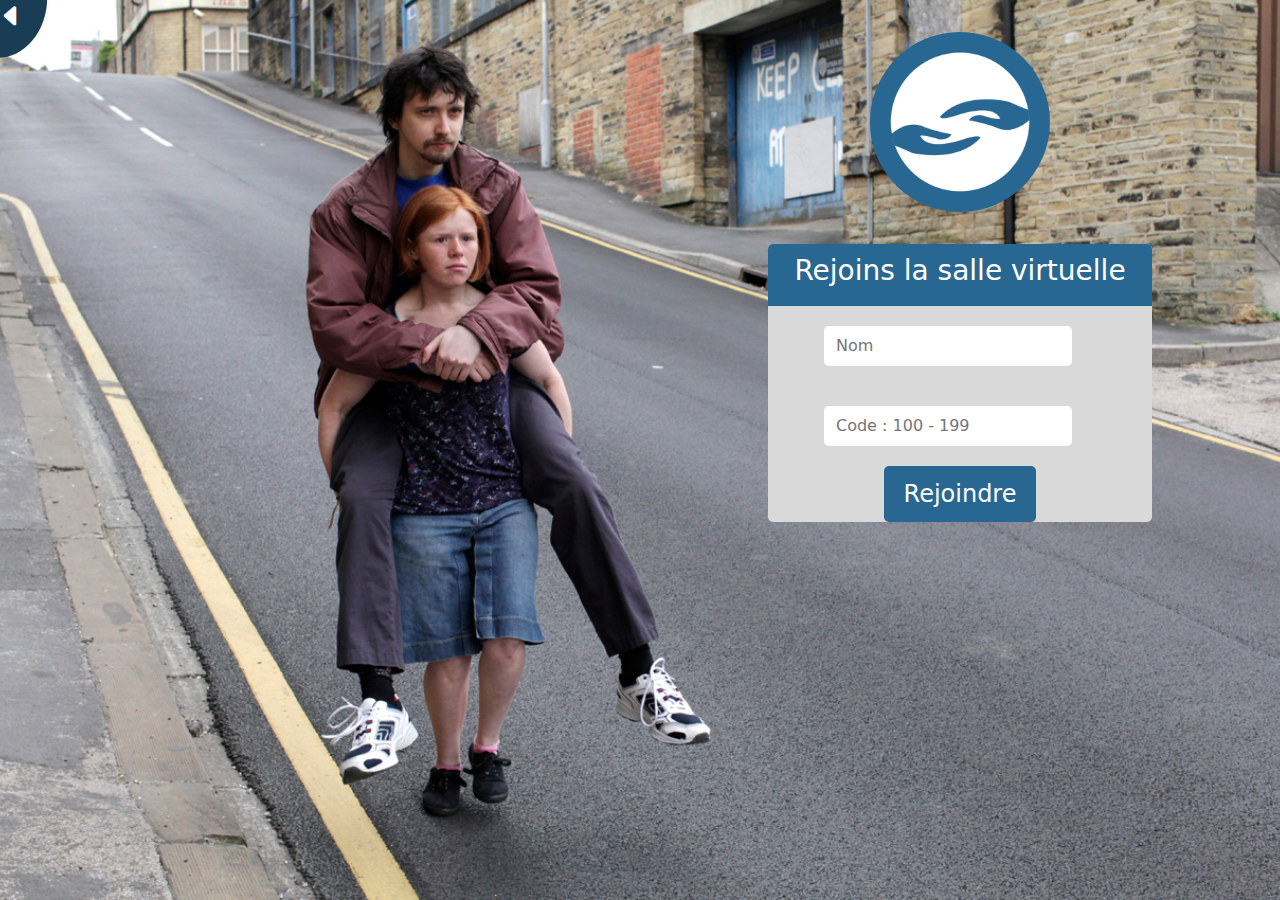
<file: index.html>
<!DOCTYPE html>
<html lang="fr">

<head>
  <meta charset="UTF-8">
  <meta name="viewport" content="width=device-width, initial-scale=1.0">
  <meta http-equiv="X-UA-Compatible" content="ie=edge">
  <!-- Icon -->
  <link rel="icon" href="./image/favicon.ico" type="image/x-icon">
  <!-- Title -->
  <title>Astéreotype | Accueil</title>
  <!-- Link -->
  <link rel="stylesheet" href="./css/home.css">
  <link rel="stylesheet" href="./css/style.css">
  <link href="./css/bootstrap/bootstrap.min.css" rel="stylesheet">
</head>

<body>
  <div class="open-left-menu">
    <a class="pointer" data-bs-toggle="modal" data-bs-target="#menu-left">
      <i class="bi bi-caret-left-fill icon-style"></i>
    </a>
  </div>
  <div class="row g-0">
    <article class="col-6">

    </article>
    <article class="col-6">
      <div class="row text-center" style="margin: 5% 0px;">
        <div class="col-12">
          <img class="logo-style" src="./image/logo.png" alt="logo-home">
        </div>
      </div>
      <div class="row g-0">
        <div class="col-12">
          <div class="join-session-container text-center">
            <div class="join-session-header">
              <h3>Rejoins la salle virtuelle</h3>
            </div>
            <form action="./pages/student/waiting_room.html" class="join-session-form" name="formSaisie">
              <div class="row" style="padding: 20px 80px;">
                <input type="text" class="row" placeholder="Nom" name="name" id="name" required>
              </div>
              <div class="row" style="padding: 20px 80px;">
                <input type="number" class="row" placeholder="Code : 100 - 199" id="code" min="100" max="199"
                  name="code" required>
              </div>
              <input type="submit" class="btn-action" value="Rejoindre">
            </form>
          </div>
        </div>
      </div>
    </article>
  </div>

  <!-- Modal -->
  <div class="modal fade" id="menu-left" tabindex="-1" aria-labelledby="exampleModalLabel" aria-hidden="true">
    <div class="modal-dialog">
      <div class="modal-content">
        <div class="modal-header">
          <h1 class="modal-title fs-5" id="exampleModalLabel"> Espace intervenant</h1>
          <button type="button" class="btn-close" data-bs-dismiss="modal" aria-label="Close"></button>
        </div>
        <form action="./pages/intervener/select_activity.html" class="modal-body" name="formSaisie">
          <div class="row" style="padding: 20px 80px;">
            <input type="text" class="login" placeholder="Identifiant" name="identifiant" id="identifiant" minlength="3"
              maxlength="15" required>
          </div>
          <div class="row" style="padding: 20px 80px;">
            <input type="password" class="login" placeholder="Mdp (maj, min, chiffre, caractère spé)" id="pswd" required
              pattern="^(?=.*[a-z])(?=.*[A-Z])(?=.*[0-9])(?=.*[!@#$%^&*_=+-]).{8,16}$">
            <a href="" class="password-forgot"> Mot de passe oublié</a>
          </div>
          <input type="submit" class="btn-modal" value="Connexion">
          <img class="logo-modal" src="./image/logo.png" alt="logo-footer">
        </form>
      </div>
    </div>
  </div>

  <script src="./js/script.js"></script>
  <script src="./js/bootstrap/bootstrap.bundle.min.js"></script>
  <script src="https://ajax.googleapis.com/ajax/libs/jquery/3.6.3/jquery.min.js"></script>
</body>

</html>
</file>
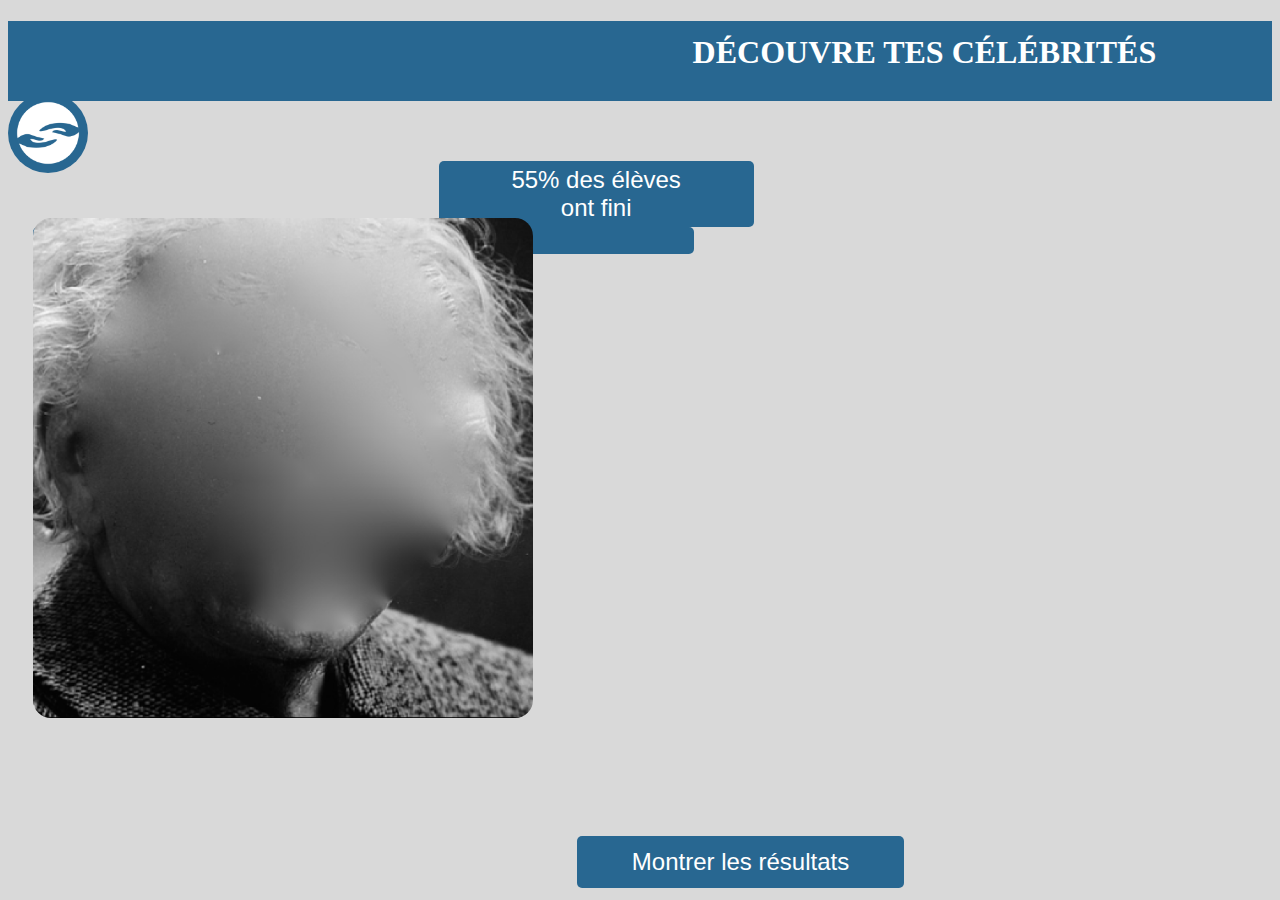
<file: attente-results.html>
<!doctype html>
<html lang="fr">

<head>
    <style>
        img {
            border-radius: 18px;
        }
    </style>
    <meta charset="utf-8">
    <meta name="viewport" content="width=device-width, initial-scale=1">
    <title>Astéréotype</title>
    <meta name="viewport" content="width=device-width, initial-scale=1.0">
    <meta http-equiv="X-UA-Compatible" content="ie=edge">
    <link href="https://cdn.jsdelivr.net/npm/bootstrap@5.3.0-alpha1/dist/css/bootstrap.min.css" rel="stylesheet" integrity="sha384-GLhlTQ8iRABdZLl6O3oVMWSktQOp6b7In1Zl3/Jr59b6EGGoI1aFkw7cmDA6j6gD" crossorigin="anonymous">
    <link rel="icon" href="./image/favicon.ico" type="image/x-icon">
    <link href="css/attente_results.css" rel="stylesheet" type="text/css">
</head>

        <body>
            <!-- <script src="https://cdn.jsdelivr.net/npm/bootstrap@5.3.0-alpha1/dist/js/bootstrap.bundle.min.js"
                integrity="sha384-w76AqPfDkMBDXo30jS1Sgez6pr3x5MlQ1ZAGC+nuZB+EYdgRZgiwxhTBTkF7CXvN"
                crossorigin="anonymous">
            </script> -->
                <body style="background-color: #D9D9D9">
                    <div class="header-box">
                        <div class="row text-center">
                            <div class="col">
                                <h1 class="header-text">Découvre tes célébrités</h1>
                            </div>
                            <div class="col-4">
                                <img class="logo-style" src="./image/logo.png">
                            </div>
                        </div>
                    </div>
                <div class="contenu-page">
                    <div class="bg-info clearfix">
                        <button type="button" class="btn-progression">55% des élèves ont fini</button> 
                    </div>
                    <div class="progress">
                        <div class="progress-bar bg-success" role="progressbar" style="width: 55%;" aria-valuenow="55" aria-valuemin="0" aria-valuemax="100">
                              55% des élèves ont fini
                        </div>
                      </div>
                    <div class="image">
                        <img src="image/einstein.png" alt="einstein" width="500" height="500" />
                    </div>
                </div>
                
                <form class="row g-3 needs-validation" novalidate>
                    <div class="col-12">
                        <button class="btn-results" type="submit" a href=""></a> Montrer les résultats</button>
                    </div>
                </form>
            

        </body>

</html>
</file>
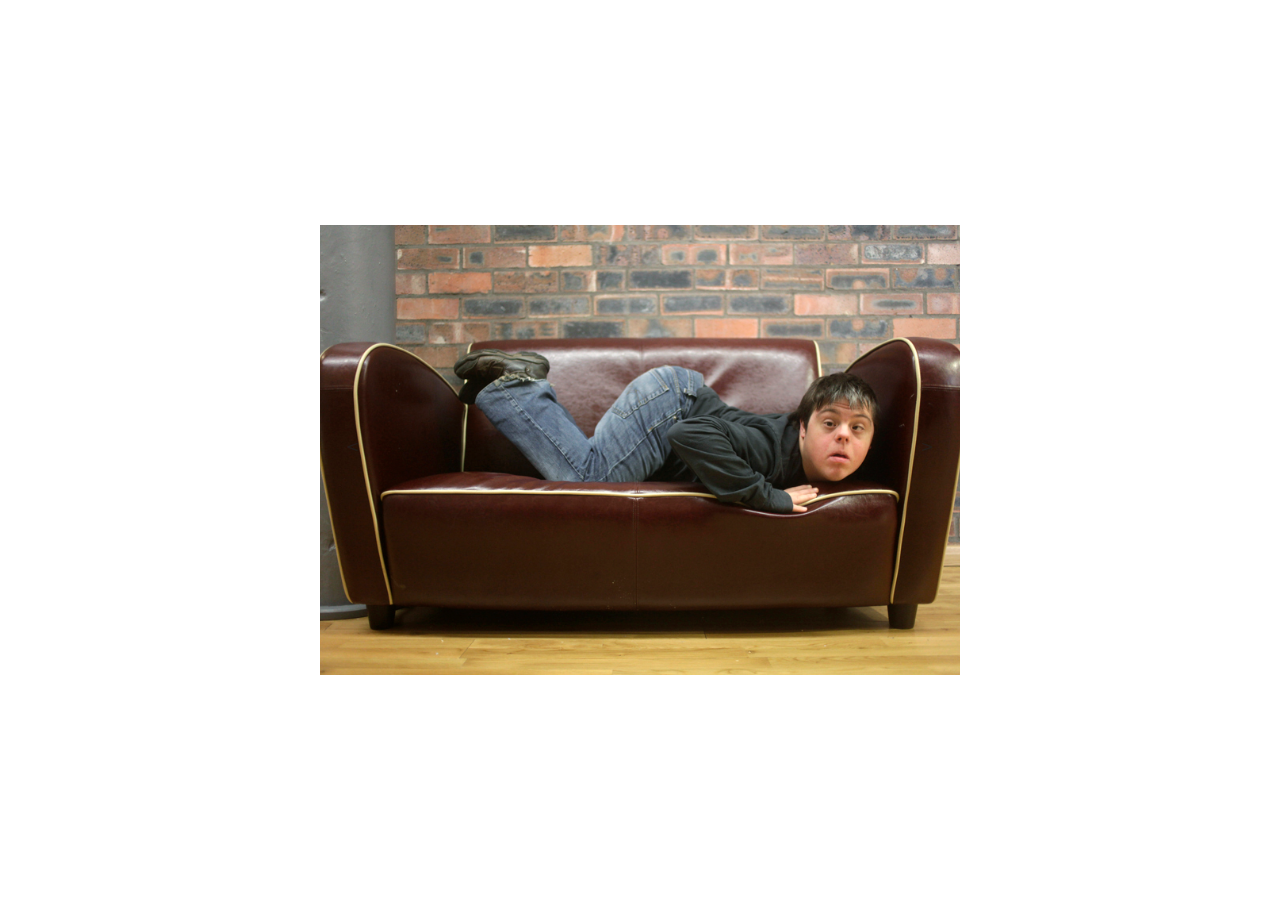
<file: carroussel.html>
<!DOCTYPE html>
<html lang="fr">

<head>
    <meta charset="UTF-8">
    <meta name="viewport" content="width=device-width, initial-scale=1.0">
    <meta http-equiv="X-UA-Compatible" content="ie=edge">
    <title>Astéreotype</title>
    <link rel="stylesheet" href="./css/carroussel.css">
    <link rel="icon" href="./image/favicon.ico" type="image/x-icon">
    <!-- Bootstrap -->
    <link href="./css/bootstrap/bootstrap.min.css" rel="stylesheet">
</head>

<body>
    <!-- <div id="carouselExampleIndicators" class="carousel slide" data-bs-ride="carousel">
        <div class="carousel-indicators">
            <button type="button" data-bs-target="#carouselExampleIndicators" data-bs-slide-to="0" class="active"
                aria-current="true" aria-label="Slide 1"></button>
            <button type="button" data-bs-target="#carouselExampleIndicators" data-bs-slide-to="1"
                aria-label="Slide 2"></button>
            <button type="button" data-bs-target="#carouselExampleIndicators" data-bs-slide-to="2"
                aria-label="Slide 3"></button>
        </div>
        <div class="carousel-inner">
            <div class="carousel-item active">
                <img src="image/Maloyn-Chatelin-Act1.jpg" class="d-block w-100" alt="...">
            </div>
            <div class="carousel-item">
                <img src="image/Cedric-legal-Act1.jpg" class="d-block w-100" alt="...">
            </div>
            <div class="carousel-item">
                <img src="image/Jack-Riley_Act1.jpg" class="d-block w-100" alt="...">
            </div>
        </div>
        <button class="carousel-control-prev" type="button" data-bs-target="#carouselExampleIndicators"
            data-bs-slide="prev">
            <span class="carousel-control-prev-icon" aria-hidden="true"></span>
            <span class="visually-hidden">Previous</span>
        </button>
        <button class="carousel-control-next" type="button" data-bs-target="#carouselExampleIndicators"
            data-bs-slide="next">
            <span class="carousel-control-next-icon" aria-hidden="true"></span>
            <span class="visually-hidden">Next</span>
        </button>
    </div> -->

    <!-- <div id="carouselExampleControls" class="carousel slide" data-bs-ride="carousel">
        <div class="carousel-inner">
          <div class="carousel-item active">
            <img src="image/Maloyn-Chatelin-Act1.jpg" class="d-block w-100" alt="...">
          </div>
          <div class="carousel-item">
            <img src="image/Cedric-legal-Act1.jpg" class="d-block w-100" alt="...">
          </div>
          <div class="carousel-item">
            <img src="image/Jack-Riley_Act1.jpg" class="d-block w-100" alt="...">
          </div>
        </div>
        <button class="carousel-control-prev" type="button" data-bs-target="#carouselExampleControls" data-bs-slide="prev">
          <span class="carousel-control-prev-icon" aria-hidden="true"></span>
          <span class="visually-hidden">Previous</span>
        </button>
        <button class="carousel-control-next" type="button" data-bs-target="#carouselExampleControls" data-bs-slide="next">
          <span class="carousel-control-next-icon" aria-hidden="true"></span>
          <span class="visually-hidden">Next</span>
        </button>
      </div> -->

      <body>

        <div class="slider">
            
            <!-- slide 1 -->
            <div class="slider-items">
              <div class="slide ">
                <img
                  src="image/Maloyn-Chatelin-Act1.jpg" alt=""/>
              </div>
        
               <!-- slide 2 -->
              <div class="slide active">
                <img src="image/Cedric-legal-Act1.jpg" alt="" />
              </div>
        
               <!-- slide 3 -->
              <div class="slide ">
                <img src="image/Jack-Riley_Act1.jpg" alt="" />
              </div>
      
             <!-- Control buttons -->
            <button class="btn btn-next"> > </button>
            <button class="btn btn-prev"> < </button>
          </div>
    
          
    </body>
</body>

</html>
</file>
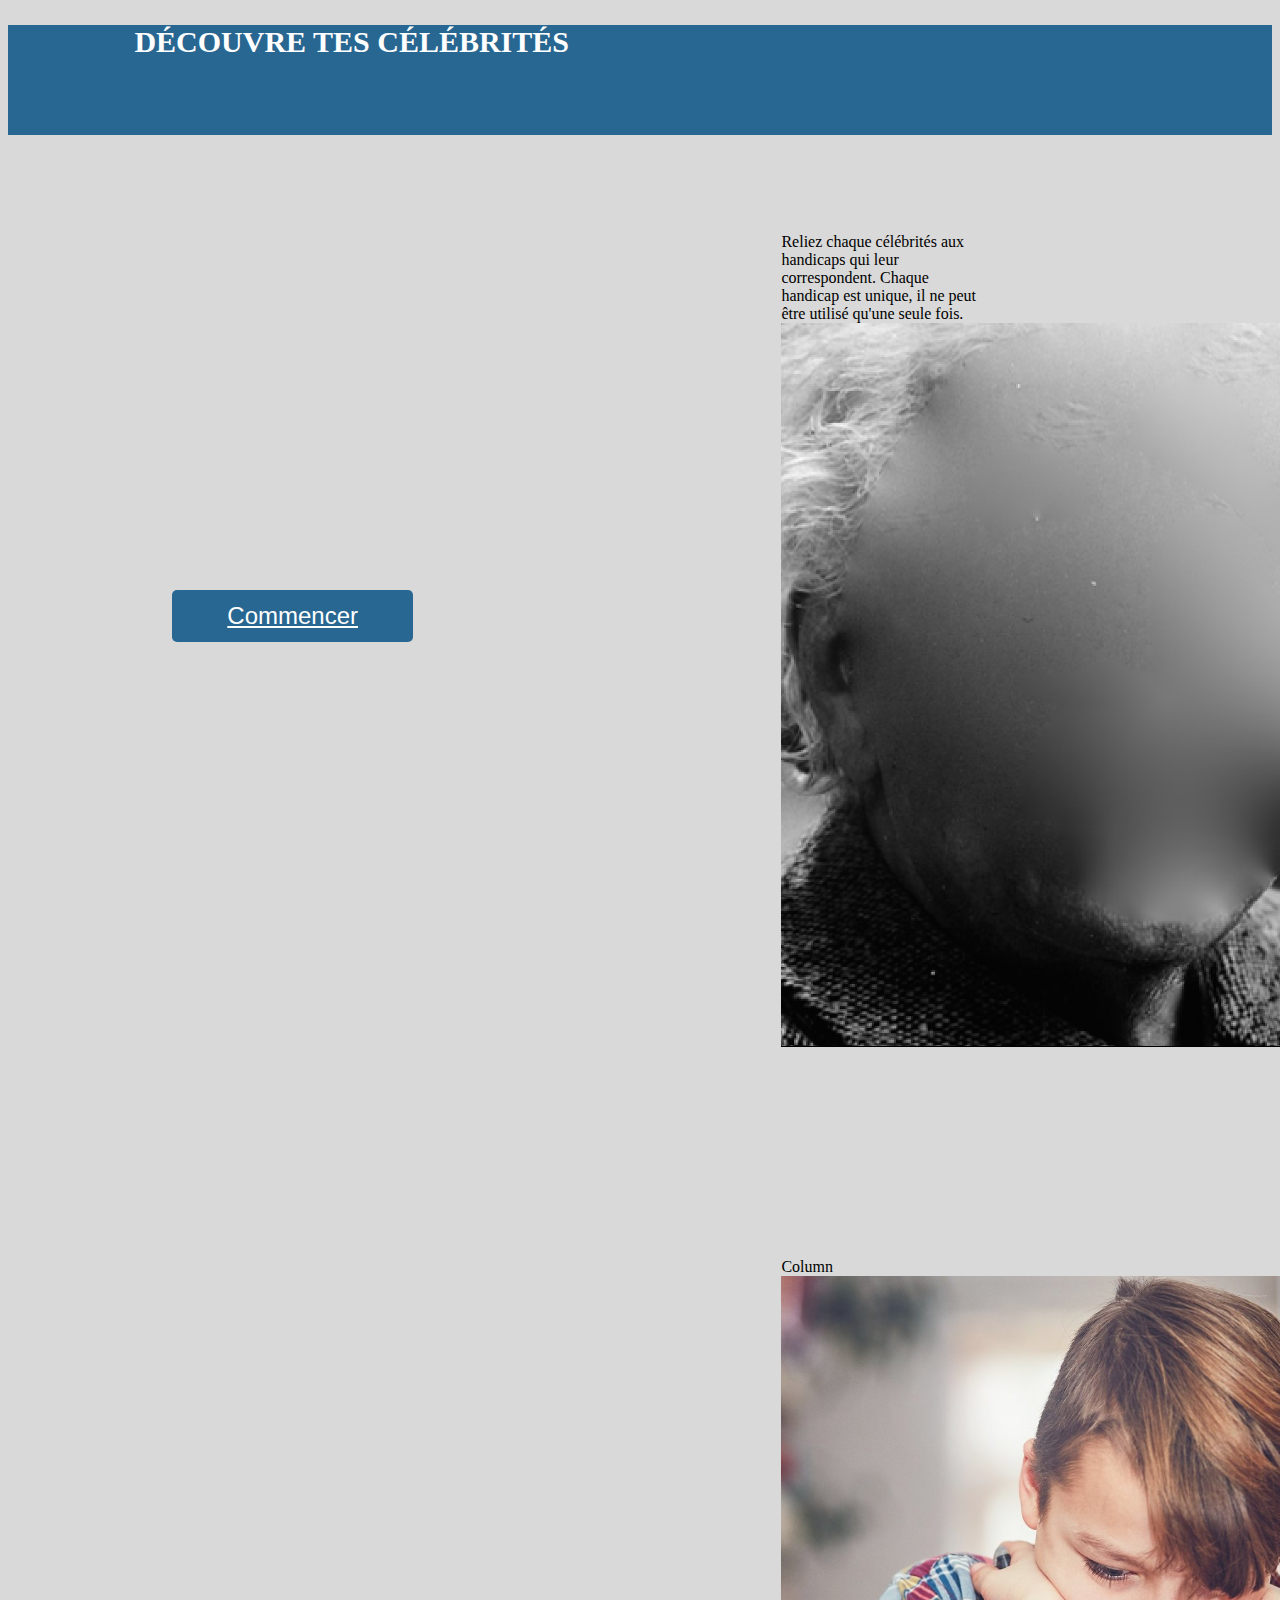
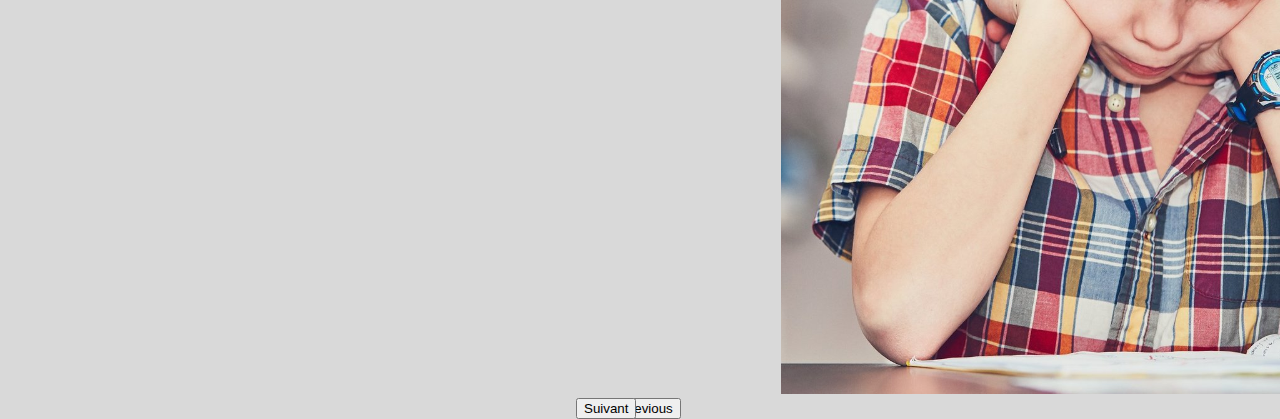
<file: Interface_enseignant.html>
<!doctype html>
<html lang="fr">

<head>
    <meta charset="utf-8">
    <meta name="viewport" content="width=device-width, initial-scale=1">
    <title>Astéreotype</title>
    <meta name="viewport" content="width=device-width, initial-scale=1.0">
    <meta http-equiv="X-UA-Compatible" content="ie=edge">
    <link href="https://cdn.jsdelivr.net/npm/bootstrap@5.3.0-alpha1/dist/css/bootstrap.min.css" rel="stylesheet"
        integrity="sha384-GLhlTQ8iRABdZLl6O3oVMWSktQOp6b7In1Zl3/Jr59b6EGGoI1aFkw7cmDA6j6gD" crossorigin="anonymous">
    <link href="css/interface_enseignant.css" rel="stylesheet" type="text/css">
    <link rel="icon" href="./image/favicon.ico" type="image/x-icon">

    <script src="https://cdn.jsdelivr.net/npm/bootstrap@5.3.0-alpha1/dist/js/bootstrap.bundle.min.js"
        integrity="sha384-w76AqPfDkMBDXo30jS1Sgez6pr3x5MlQ1ZAGC+nuZB+EYdgRZgiwxhTBTkF7CXvN" crossorigin="anonymous">
        </script>
</head>

<body>

    <div class="header-box">
        <h2 class="header-text">Découvre tes célébrités</h2>
    </div>
    <a href="attente-results.html">
        <form class="row g-3 needs-validation" novalidate>
    </a>

    

    <div class="col-12">
        <button class="btn-start" type="submit"><a href="attente-results.html" class="btn">Commencer </a></button>
    </div>

    <section>

        <div id="carouselExample" class="carousel slide">
            <div class="carousel-inner">
                <div class="carousel-item active">
                    
                    <div class="container">
                        <div class="row">
                          <div class="col">
                            Reliez chaque célébrités aux handicaps qui leur correspondent.
                            Chaque handicap est unique, il ne peut être utilisé qu'une seule fois.
                          </div>
                          <div class="col">
                            <img src="image/einstein.png" class="d-block w-100" alt="nature" />
                          </div>
                        </div>
                      </div>
                </div>
                <div class="carousel-item">
                    <div class="container">
                        <div class="row">
                          <div class="col">
                            Column
                          </div>
                          <div class="col">
                            <img src="image/dyslexie.png" class="d-block w-100" alt="nature" />
                          </div>
                        </div>
                      </div>
                </div>
            </div>
            <button class="carousel-control-prev" type="button" data-bs-target="#carouselExample" data-bs-slide="prev">
                <span class="carousel-control-prev-icon" aria-hidden="true"></span>
                <span class="visually-hidden">previous </span>
            </button>
            <button class="carousel-control-next" type="button" data-bs-target="#carouselExample" data-bs-slide="next">
                <span class="carousel-control-next-icon" aria-hidden="true"></span>
                <span class="visually-hidden">Suivant</span>
            </button>
        </div>
    </section>

</body>

</html>
</file>
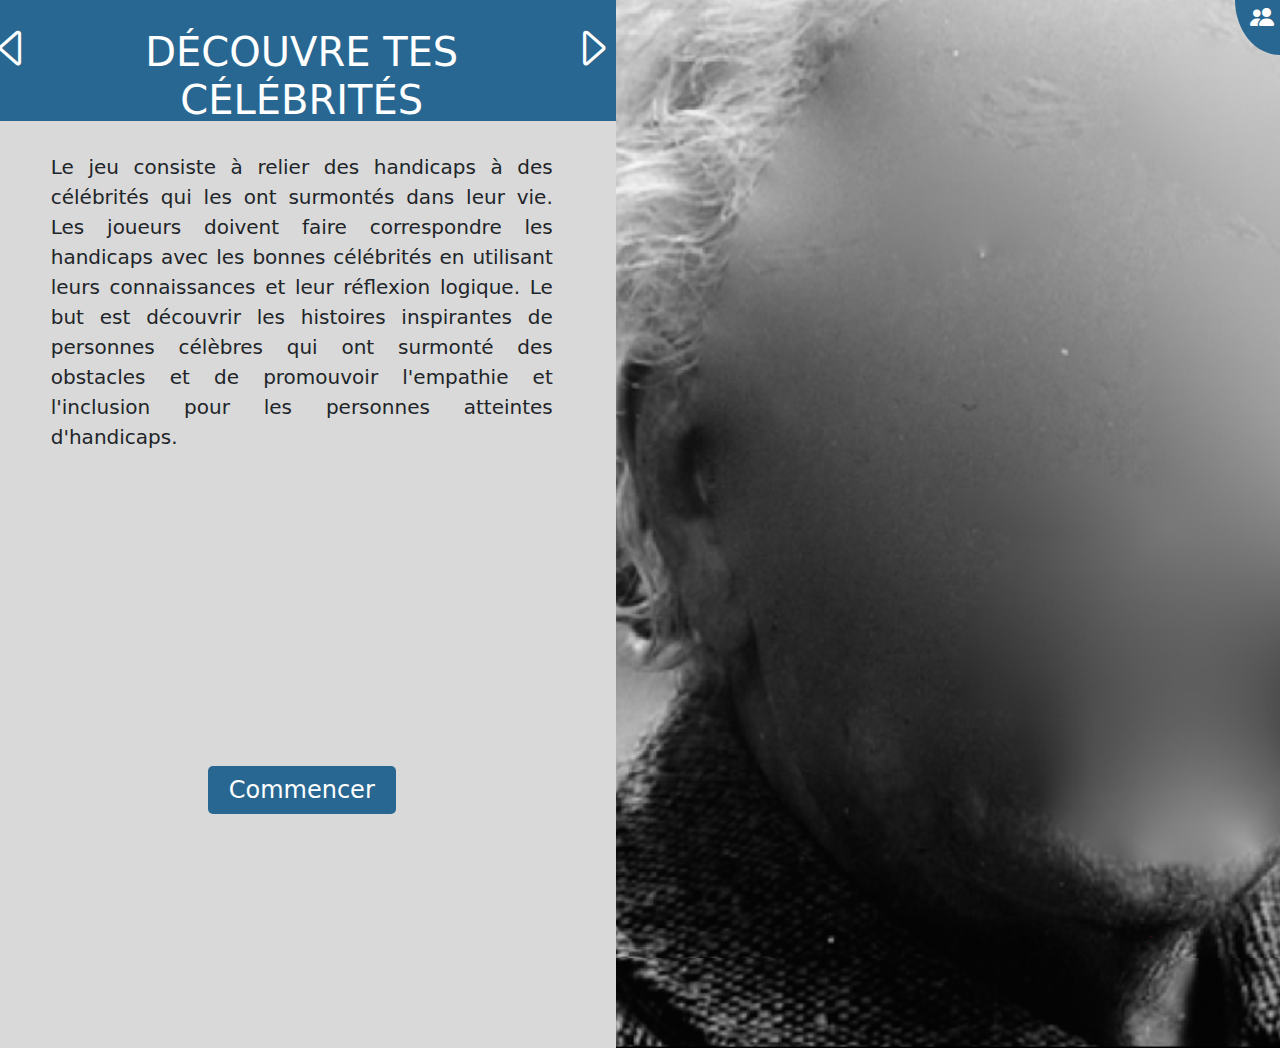
<file: pages/intervener/select_activity.html>
<!doctype html>
<html lang="fr">

<head>
  <meta charset="utf-8">
  <meta name="viewport" content="width=device-width, initial-scale=1">
  <meta http-equiv="X-UA-Compatible" content="ie=edge">
  <!-- Icon -->
  <link rel="icon" href="../../image/favicon.ico" type="image/x-icon">
  <!-- Title -->
  <title>Astéreotype | Sélection d'activités</title>
  <!-- Link -->
  <link href="../../css/intervener/select_activity.css" rel="stylesheet" type="text/css">
  <link href="../../css/style.css" rel="stylesheet" type="text/css">
  <link href="../../css/bootstrap/bootstrap.min.css" rel="stylesheet" type="text/css">

</head>

<body>
  <div class="open-right-menu">
    <a class="pointer" data-bs-toggle="modal" data-bs-target="#menu-right">
      <i class="bi bi-people-fill icon-style icon-style" style="margin-left: 15px;"></i>
    </a>
  </div>
  <div class="row vh-100">
    <div class="col-5 p-0">
      <section class="select-activity-style text-center">
        <div class="top-banner">
          <i class="bi bi-caret-left pointer" style="font-size:xxx-large;margin-right: 60px;"></i>
          <h1 class="header-text">Découvre tes célébrités</h1>
          <i class="bi bi-caret-right pointer" style="font-size:xxx-large;margin-left: 60px;"></i>
        </div>
        <article>
          Le jeu consiste à relier des handicaps à des célébrités qui les ont surmontés dans leur vie.
          Les joueurs doivent faire correspondre les handicaps avec les bonnes célébrités en utilisant
          leurs connaissances et leur réflexion logique. Le but est découvrir les histoires inspirantes
          de personnes célèbres qui ont surmonté des obstacles et de promouvoir l'empathie et l'inclusion
          pour les personnes atteintes d'handicaps.
        </article>
        <form class="btn-start" action="../intervener/waiting_result.html">
          <button type="submit" class="btn-starting">Commencer</button>
        </form>
      </section>
    </div>
    <div class="col-7 p-0">
      <aside>
        <img src="../../image/einstein2.png" alt="einstein">
      </aside>
    </div>
  </div>


  <!-- Modal -->
  <div class="modal fade" id="menu-right" tabindex="-1" aria-labelledby="exampleModalLabel" aria-hidden="true">
    <div class="modal-dialog">
      <div class="modal-content">
        <div class="modal-header">
          <h1 class="modal-title fs-5" id="exampleModalLabel">Utilisateurs</h1>
          <button type="button" class="btn-close" data-bs-dismiss="modal" aria-label="Close"></button>
        </div>
        <div class="modal-block">
          <table class="users-list">
            <tr>
              <td>clément dudu</td>
            </tr>
            <tr>
              <td>nina boubou</td>
            </tr>
            <tr>
              <td>laura gege</td>
            </tr>
            <tr>
              <td>clara etet</td>
            </tr>
            <tr>
              <td>ryan gogo</td>
            </tr>
            <tr>
              <td>teddy riri</td>
            </tr>
          </table>
        </div>

        <div class="share-option">
          <p style="text-align:center;">
            <input type="button" name="Code" value="Code salon" class="room-code"><img src="../../image/partage.png"
              alt="share" class="symbol">
          </p>
        </div>
      </div>
    </div>
  </div>



  <!-- <script src="./js/script.js"></script> -->
  <script src="../../js/bootstrap/bootstrap.bundle.min.js"></script>
  <script src="https://ajax.googleapis.com/ajax/libs/jquery/3.6.3/jquery.min.js"></script>
</body>

</html>
</file>
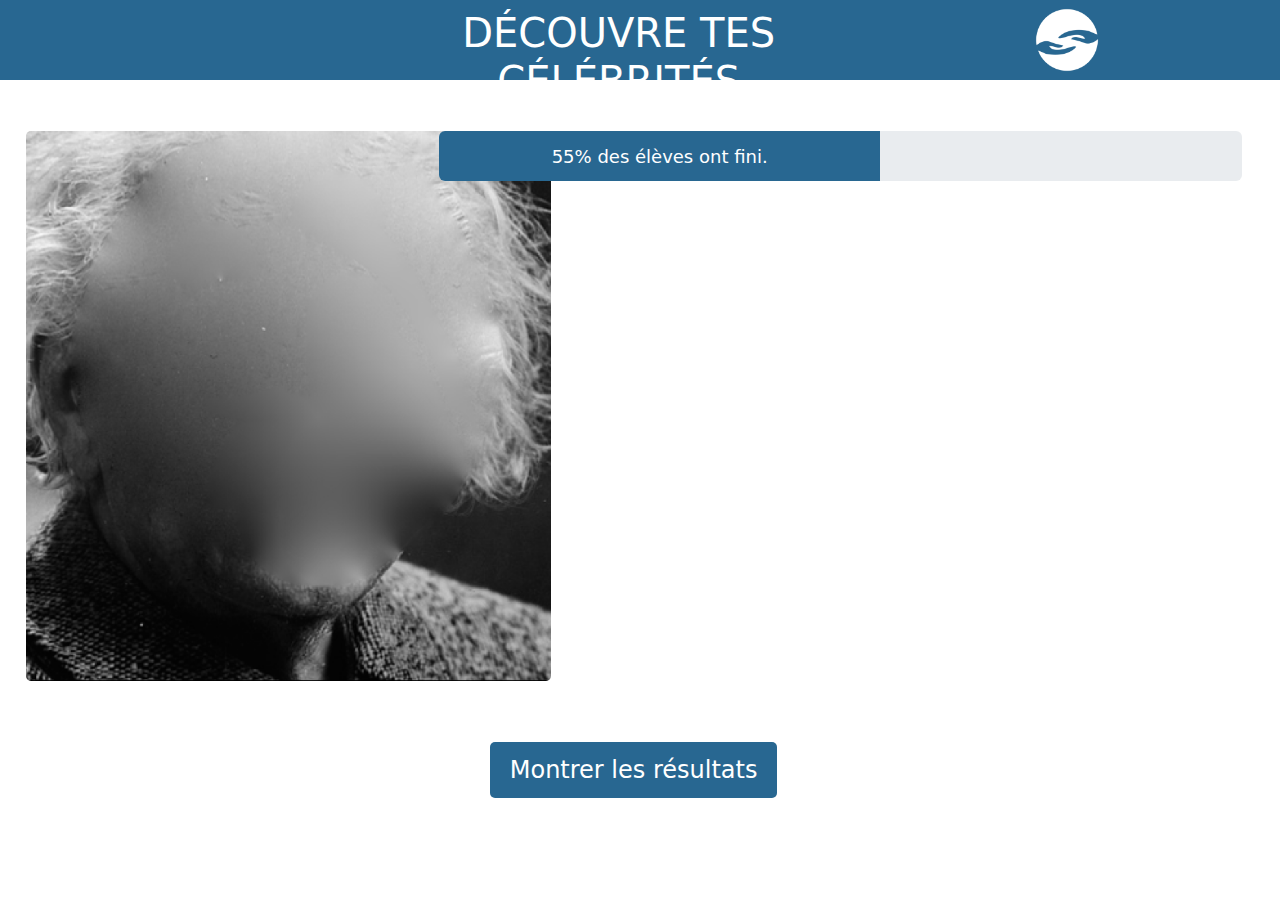
<file: pages/intervener/waiting_result.html>
<!doctype html>
<html lang="fr">

<head>
    <meta charset="utf-8">
    <meta name="viewport" content="width=device-width, initial-scale=1">
    <meta http-equiv="X-UA-Compatible" content="ie=edge">
    <!-- Icon -->
    <link rel="icon" href="../../image/favicon.ico" type="image/x-icon">
    <!-- Title -->
    <title>Astéréotype | Attente de résultat</title>
    <!-- Link -->
    <link href="../../css/intervener/waiting_result.css" rel="stylesheet" type="text/css">
    <link href="../../css/style.css" rel="stylesheet" type="text/css">
    <link href="../../css/bootstrap/bootstrap.min.css" rel="stylesheet">
</head>

<body>
    <div class="header-box">
        <div class="row g-0 text-center">
            <div class="col">
                <h1 class="header-text">Découvre tes célébrités</h1>
            </div>
            <div class="col-4">
                <img class="logo-style" src="../../image/logo.png" alt="logo-header">
            </div>
        </div>
    </div>
    <div class="content">
        <div class="row">
            <div class="col-4">
                <img src="../../image/einstein.png" alt="einstein">
            </div>
            <div class="col-8">
                <div class="progress" role="progressbar" aria-label="Example with label" aria-valuenow="55"
                    aria-valuemin="0" aria-valuemax="100">
                    <div class="progress-bar" style="width: 55%">55% des élèves ont fini.</div>
                </div>
            </div>
        </div>
        <div class="row text-center" style="margin-top: 5%">
            <form action="#" class="join-session-form" name="result">
                <input type="submit" class="btn-action" value="Montrer les résultats">
            </form>
        </div>
    </div>
</body>

</html>
</file>
<file: css/home.css>
body{
    background-image: url("../image/act_1_1.jpg");
    background-size: cover;
    background-position: center 20%;
    background-attachment: fixed;
}

.login {
    background-color: var(--white-color);
}

.password-forgot {
    text-decoration: underline;
    color: black;
    font-weight: bold;
    margin-left: 50%;
}

.icon-style {
    color: var(--white-color);
    font-size: x-large;
}

.logo-style {
    margin: auto;
    width: auto;
    height: 180px;
    border-radius: 50%;
}


.join-session-container {
    margin: 0% 20%;
    background-color: var(--grey-color);
    border-radius: var(--border-radius);
}

.join-session-header {
    background-color: var(--blue-color);
    border-top-right-radius: var(--border-radius);
    border-top-left-radius: var(--border-radius);
    padding: 10px 0px;
    color: var(--white-color);
}

section {
    margin: 0;
    padding: 0;
}

.open-left-menu {
    position: relative;
    position: fixed;
    width: 45px;
    height: 55px;
    border-bottom-right-radius: 200%;
    background-color: var(--blue-color);
}

/* @media (max-width: 1320px) {
    #background-image{
    width: 800px;
    background-position: center center;
    background-attachment: fixed;
    }
} */

@media (max-width: 800px) and (min-width: 601px){
    .btn-action{
        font-size: medium;
        padding: 0px 35px;
    }
}

@media (max-width: 600px){
    .btn-action{
        font-size: small;
        padding: 0px 20px;
    }
}
</file>
<file: css/attente_results.css>
.header-box {
    height: 80px;
    background-color : #286791;
    width: 100%;
    margin-right: 35%;
    margin-bottom: 4%;
}

.header-text{
    color:#fff;
    /* font-size: 40px; */
    text-transform: uppercase;
    text-align: center;
    padding-top: 1%;
    padding-left: 45%;
   
} 

.logo-style {
    margin: auto;
    width: auto;
    height: 80px;
    border-radius: 50%;
}

body::-webkit-scrollbar{
    display: none;
    
}

.col-12{
    margin-left: 45%;  
    height: 25%;
    width: 35%;
    margin-top: 9%;
}
.contenu-page{
    margin-right: 3%;
    margin-left: 2%;  
}

.btn-results{
    padding: 12px 55px;
    background-color: #286791;
    border-radius: 5px;
    border: none;
    color: #fff;
    font-size: x-large;
    justify-content: center;
    margin-bottom: auto;
}

.btn-progression{
    padding: 5px 55px;
    background-color: #286791;
    border-radius: 5px;
    border: none;
    color: #fff;
    font-size: x-large;
    margin-left: 25%;
}

.bg-info {
    width: 35%;
    height: 25%;
    margin-left: 25%;
    margin-top: 5%;
    border-radius: 5px;
    
}

.image{
    margin-top: -3%;
}

.progress-bar{
    background-color: #286791;
    border-radius: 5px;
    border: none;
    color: #fff;
    font-size: x-large;
}
</file>
<file: css/carroussel.css>
body {
    height: 100vh;
    display: grid;
    width: 100vw;
    place-items: center;
    padding: 0;
  }

  .slider {
    width: 50%;
    max-width: 100%;
    height: 50%;
    position: relative;
    overflow: hidden;
  }

  .slide {
    width: 100%;
    max-width: 100%;
    height: 100%;
    position: absolute;
    transition: all 0.5s;
  }

  .slide img {
    width: 100%;
    height: 100%;
    object-fit: cover;
   
  }

  .btn {
    position: absolute;
    width: 40px;
    height: 36px;
    padding: 10px;
    z-index: 10px;
    cursor: pointer;
    font-size: 18px;
    color: black;
    // mix-blend-mode: lighten;
    border: none;
    background-color: white;
    opacity: .5;
  }

  .btn:active {
    transform: scale(1.1);
  }

  .btn-prev {
    top: 45%;
    left: 2%;
  }

  .btn-next {
    top: 45%;
    right: 2%;
  }
</file>
<file: css/interface_enseignant.css>
.header-box {
    height: 110px;
    background-color: #286791;
    width: auto;
    margin-top: auto;
}

.header-text{
    color:#fff;
    text-transform: uppercase;
    font-size: 30px;
    margin-left: 10%;
}

body {
    background-color: #D9D9D9;
}

.slide {
    position: absolute;
    inset: 0;
    margin-left: 45%;
    height: 30%;
    margin-top: 2%;
    margin-bottom: 15%;
    width: 60%;
}

body::-webkit-scrollbar{
    display: none;
}

.carousel-control-prev {
    /* margin-right: 75%; */
    margin-left: 5%;
    margin-bottom:95%;
    position: absolute;
    
}
.carousel-control-next{
    margin-right: 5%;
    margin-bottom:95%;
    position: absolute;
}

.carousel-item {
  width: 75%;
  margin-left: 17%;
}

.row {
    margin-top: 36%;
    margin-left: 13%;
    width: 35%;
    height: 35%;
}

.btn-start{
    padding: 12px 55px;
    background-color: #286791;
    border-radius: 5px;
    border: #286791;
    color: #fff;
    justify-content: center;
    margin-bottom: auto;
}

.btn{
    color: #fff;
    font-size: x-large;
    border: none;
}
</file>
<file: css/intervener/select_activity.css>
body {
    background-color: #D9D9D9;
}


body::-webkit-scrollbar {
    display: none;
}

.select-activity-style {
    position: relative;
    background-color: var(--grey-color);
    /* width: 100%; */
    height: 100%;
    width: 115.5%;
}

.top-banner {
    padding: 2% 0;
    display: flex;
    align-items: baseline;
    justify-content: center;
    background-color: var(--blue-color);
    height: 11.5%;
    color: var(--white-color);
}

.header-text {
    text-transform: uppercase;
}

article {
    padding: 5% 10%;
    font-size: 20px;
    text-align: justify;

}

section>button {
    position: fixed;
    bottom: 55px;
    left: 327px;
}

aside>img {
    height: 100%;
    padding-left: 11%;
}

.open-right-menu {
    position: fixed;
    right: 0;
    width: 45px;
    height: 55px;
    border-bottom-left-radius: 200%;
    background-color: var(--blue-color);
}

.icon-style {
    color: var(--white-color);
    font-size: x-large;
}

.btn-start {
    /* padding: 10px 20px; */
    background-color: var(--blue-color);
    border-radius: var(--border-radius);
    border: none;
    color: var(--white-color);
    font-size: x-large;
    padding: 5px 15px;
    margin-left: 35%;
    margin-right: 35%;
    margin-top: 45%;

}

.btn-starting {
    /* padding: 10px 20px; */
    background-color: var(--blue-color);
    border-radius: var(--border-radius);
    border: none;
    color: var(--white-color);
    font-size: x-large;

}

/* Modal */

.open-right-menu {
    scale: 1;
    transition: var(--time-animation) scale;
}

.open-right-menu:hover {
    background-color: var(--hover-btn-color);
    scale: 1.2;
    transition: var(--time-animation) scale;
}


.modal-title {
    margin-left: auto;
    color: var(--white-color);
}

.modal-header {
    background-color: var(--blue-color);
}

.share-option {
    background-color: var(--grey-color);
}

.room-code {
    padding: 5px;
    width: 26%;
    background-color: var(--white-color);
    border-radius: var(--border-radius);
    border: none;
    color: var(--back-color);
    font-size: x-large;
    margin-top: 5%;

}

.symbol {
    width: 10%;
}

.users-list {
    background-color: var(--grey-color);
    text-transform: capitalize;
    text-align: left;
    font-size: 25px;
    width: 60%;
    margin: auto;

}

.modal-block {
    background-color: var(--grey-color);
}

.users-list td {
    padding-top: 2%;
    border-bottom: 2px solid;
    border-color: var(--back-color);
}
.bi{
    scale:1;
    transition: var(--time-animation);
}

.bi:hover {
    scale: 1.2;
    transition: var(--time-animation) scale;
}
</file>
<file: css/intervener/waiting_result.css>
.header-box {
    height: 80px;
    background-color: #286791;
    width: 100%;
    margin-right: 35%;
    margin-bottom: 4%;
}

.header-text {
    color: #fff;
    /* font-size: 40px; */
    text-transform: uppercase;
    text-align: center;
    padding-top: 1%;
    padding-left: 45%;

}

.logo-style {
    margin: auto;
    width: auto;
    height: 80px;
    border-radius: 50%;
}

body::-webkit-scrollbar {
    display: none;
    background-color: var(--grey-color);

}

.content {
    margin-right: 3%;
    margin-left: 2%;
}

img {
    border-radius: var(--border-radius);
    height: 550px;
    width: auto;
}

.progress {
    height: 50px !important;
}

.progress-bar {
    font-size: 18px !important;
    background-color: var(--blue-color) !important;
    transition: var(--time-animation) !important;
}

.progress-bar:hover {
    transition: var(--time-animation) !important;
    border-radius: var(--border-radius) !important;
    font-weight: bold;
}

.btn-action:hover {
    background-color: var(--hover-btn-color);
    scale: 1.1;
    transition: var(--time-animation) scale;
}
</file>
<file: css/style.css>
@import url("https://cdn.jsdelivr.net/npm/bootstrap-icons@1.3.0/font/bootstrap-icons.css");

:root {
    /* VARIABLES GLOBALE */
    --border-radius: 5px;

    --time-animation: 0.5s;

    /* Couleur */

    --back-color: black;
    --white-color: white;
    --blue-color: #286791;
    --grey-color: #D9D9D9;

    --hover-btn-color: #193d55;
}

/* cursor */

.pointer {
    cursor: pointer;
}

.grab {
    cursor: grab;
}

/* Input */

input[type=text],
input[type=number],
input[type=password] {
    height: 40px;
    border: none;
    outline: none;
    border-radius: var(--border-radius);

}

/* Button */

.btn-action {
    padding: 10px 20px;
    background-color: var(--blue-color);
    border-radius: var(--border-radius);
    border: none;
    color: var(--white-color);
    font-size: x-large;
    scale: 1;
    transition: var(--time-animation);
}

.btn-action:hover {
    background-color: var(--hover-btn-color);
    scale: 1.1;
    transition: var(--time-animation) scale;
}


/* Modal */

.btn-modal {
    padding: 5px 15px;
    background-color: var(--blue-color);
    border-radius: var(--border-radius);
    border: none;
    color: var(--white-color);
    font-size: x-large;
    padding: 0px 50px;
    margin-bottom: 25px;
    margin-left: 30%;
    scale: 1;
    transition: var(--time-animation);
}

.btn-modal:hover {
    background-color: var(--hover-btn-color);
    scale: 1.1;
    transition: var(--time-animation) scale;
}

.open-left-menu {
    scale: 1;
    transition: var(--time-animation) scale;
}

.open-left-menu:hover {
    background-color: var(--hover-btn-color);
    scale: 1.1;
    transition: var(--time-animation) scale;
}


.btn-close {
    color: var(--white-color);
}

.modal-title {
    margin-left: auto;
    color: var(--white-color);
}


.modal-header {
    background-color: var(--blue-color);
}

.modal-body,
.modal-footer {
    background-color: var(--grey-color);
}


.logo-modal {
    width: auto;
    height: 200px;
    border-radius: 50%;
    margin-left: 30%;
}
</file>
